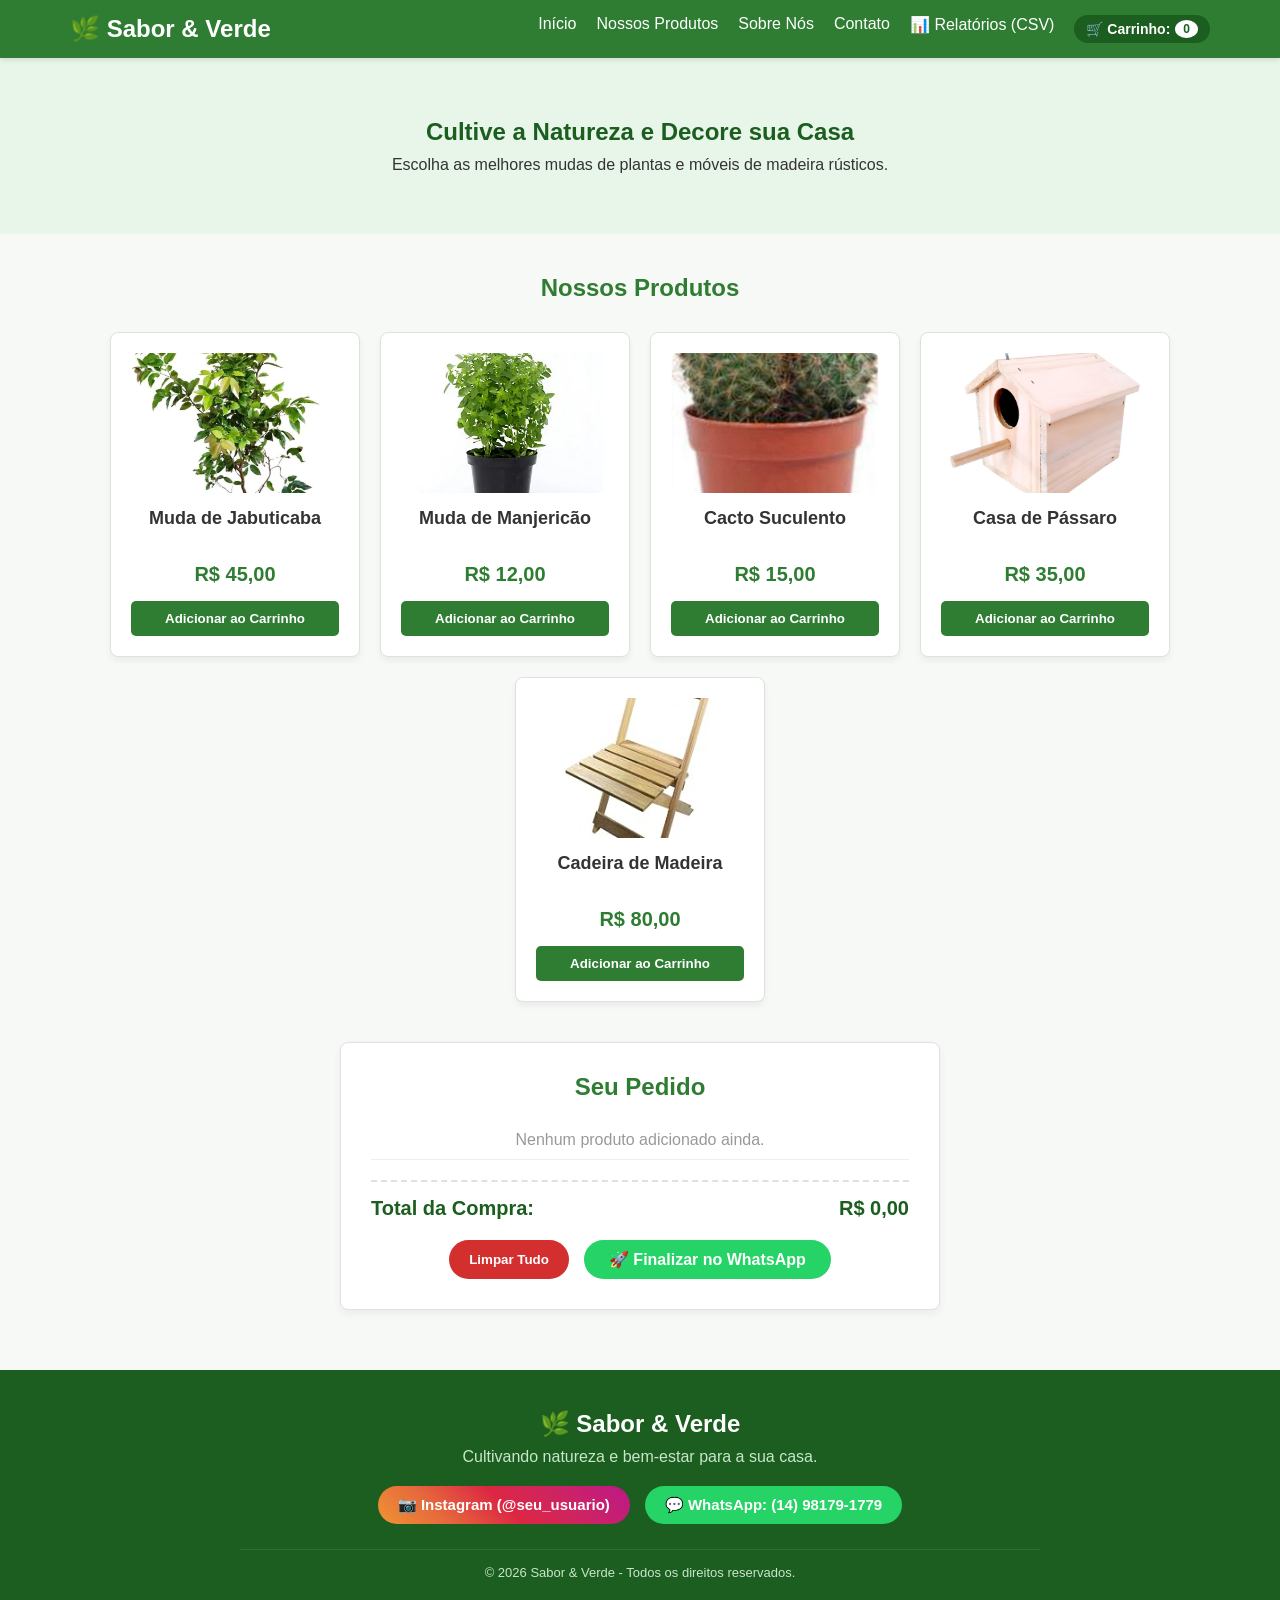
<file: index.html>
<!DOCTYPE html>
<html lang="pt-BR">

<head>
    <meta charset="UTF-8">
    <meta name="viewport" content="width=device-width, initial-scale=1.0">
    <title>Sabor e Verde - Venda de Mudas e Móveis</title>
    <link rel="stylesheet" href="style.css">
</head>

<body>

    <!-- Menu de Opções / Navegação -->
    <header>
        <nav class="navbar">
            <div class="logo">🌿 Sabor & Verde</div>
            <ul class="nav-links">
                <li><a href="#home">Início</a></li>
                <li><a href="#catalogo">Nossos Produtos</a></li>
                <li><a href="#sobre">Sobre Nós</a></li>
                <li><a href="#contato">Contato</a></li>
                <!-- Nova opção abrindo a página de relatórios separada -->
                <li><a href="relatorios.html">📊 Relatórios (CSV)</a></li>
                
                <li class="carrinho-container">
                    🛒 Carrinho: <span id="contador-carrinho">0</span>
                </li>
            </ul>
        </nav>
    </header>

    <!-- Seção Principal -->
    <main id="home">
        <section class="hero">
            <h1>Cultive a Natureza e Decore sua Casa</h1>
            <p>Escolha as melhores mudas de plantas e móveis de madeira rústicos.</p>
        </section>

        <!-- Vitrine de Produtos (Plantas e Móveis) -->
        <section id="catalogo" class="vitrine">
            <h2>Nossos Produtos</h2>
            <div class="produtos-container">

                <!-- Produto 1: Planta -->
                <div class="card-produto">
                    <div class="foto-container">
                        <!-- Exemplo usando pasta local: coloque a imagem em static/img/jabuticaba.jpg -->
                        <img src="img/jabuticaba.jpg" alt="Muda de Jabuticaba" onerror="this.style.display='none'; this.nextElementSibling.style.display='flex';">
                        <div class="foto-placeholder" style="display:none;">🌱</div>
                    </div>
                    <h3>Muda de Jabuticaba</h3>
                    <p class="preco">R$ 45,00</p>
                    <button class="btn-comprar" data-nome="Muda de Jabuticaba" data-preco="45.00">Adicionar ao Carrinho</button>
                </div>

                <!-- Produto 2: Planta -->
                <div class="card-produto">
                    <div class="foto-container">
                        <img src="img/manjericao.jpg" alt="Muda de Manjericão" onerror="this.style.display='none'; this.nextElementSibling.style.display='flex';">
                        <div class="foto-placeholder" style="display:none;">🌿</div>
                    </div>
                    <h3>Muda de Manjericão</h3>
                    <p class="preco">R$ 12,00</p>
                    <button class="btn-comprar" data-nome="Muda de Manjericão" data-preco="12.00">Adicionar ao Carrinho</button>
                </div>

                <!-- Produto 3: Planta -->
                <div class="card-produto">
                    <div class="foto-container">
                        <img src="img/cacto.jpg" alt="Cacto Suculento" onerror="this.style.display='none'; this.nextElementSibling.style.display='flex';">
                        <div class="foto-placeholder" style="display:none;">🌵</div>
                    </div>
                    <h3>Cacto Suculento</h3>
                    <p class="preco">R$ 15,00</p>
                    <button class="btn-comprar" data-nome="Cacto Suculento" data-preco="15.00">Adicionar ao Carrinho</button>
                </div>

                <!-- Produto 4: Móvel de Madeira (Novo) -->
                <div class="card-produto">
                    <div class="foto-container">
                        <img src="img/casa_passaro.jpg" alt="Casa de Pássaro" onerror="this.style.display='none'; this.nextElementSibling.style.display='flex';">
                        <div class="foto-placeholder" style="display:none;">🏡</div>
                    </div>
                    <h3>Casa de Pássaro</h3>
                    <p class="preco">R$ 35,00</p>
                    <button class="btn-comprar" data-nome="Casa de Pássaro" data-preco="35.00">Adicionar ao Carrinho</button>
                </div>

                <!-- Produto 5: Móvel de Madeira (Novo) -->
                <div class="card-produto">
                    <div class="foto-container">
                        <img src="img/cadeira_madeira.jpg" alt="Cadeira de Madeira" onerror="this.style.display='none'; this.nextElementSibling.style.display='flex';">
                        <div class="foto-placeholder" style="display:none;">🪑</div>
                    </div>
                    <h3>Cadeira de Madeira</h3>
                    <p class="preco">R$ 80,00</p>
                    <button class="btn-comprar" data-nome="Cadeira de Madeira" data-preco="80.00">Adicionar ao Carrinho</button>
                </div>

            </div>
        </section>

        <!-- Seção: Resumo do Carrinho, Lista e Total -->
        <section id="carrinho-secao" class="carrinho-detalhes">
            <h2>Seu Pedido</h2>
            <ul id="lista-carrinho" class="lista-vazia">
                <li id="item-vazio">Nenhum produto adicionado ainda.</li>
            </ul>

            <div id="total-container" class="total-pedido">
                <span>Total da Compra:</span>
                <span id="valor-total">R$ 0,00</span>
            </div>

            <!-- Container dos botões de ação -->
            <div class="botoes-acoes">
                <button id="btn-limpar" class="btn-secundario">Limpar Tudo</button>
                <button id="btn-finalizar" class="btn-primario">🚀 Finalizar no WhatsApp</button>
            </div>
        </section>

    </main>
<!-- Rodapé com Contatos e Redes Sociais -->
    <footer id="contato" class="site-footer">
        <div class="footer-content">
            <h3>🌿 Sabor & Verde</h3>
            <p>Cultivando natureza e bem-estar para a sua casa.</p>
            
            <div class="redes-sociais">
                <!-- Link direto para o Instagram -->
                <a href="https://instagram.com/seu_usuario" target="_blank" class="btn-social instagram">
                    📷 Instagram (@seu_usuario)
                </a>
                
                <!-- Link direto para o WhatsApp -->
                <a href="https://wa.me/5514981791779?text=Olá!%20Gostaria%20de%20mais%20informações." target="_blank" class="btn-social whatsapp">
                    💬 WhatsApp: (14) 98179-1779
                </a>
            </div>
            
            <p class="copyright">&copy; 2026 Sabor & Verde - Todos os direitos reservados.</p>
        </div>
    </footer>
    
    <script src="script.js"></script>
</body>

</html>
</file>
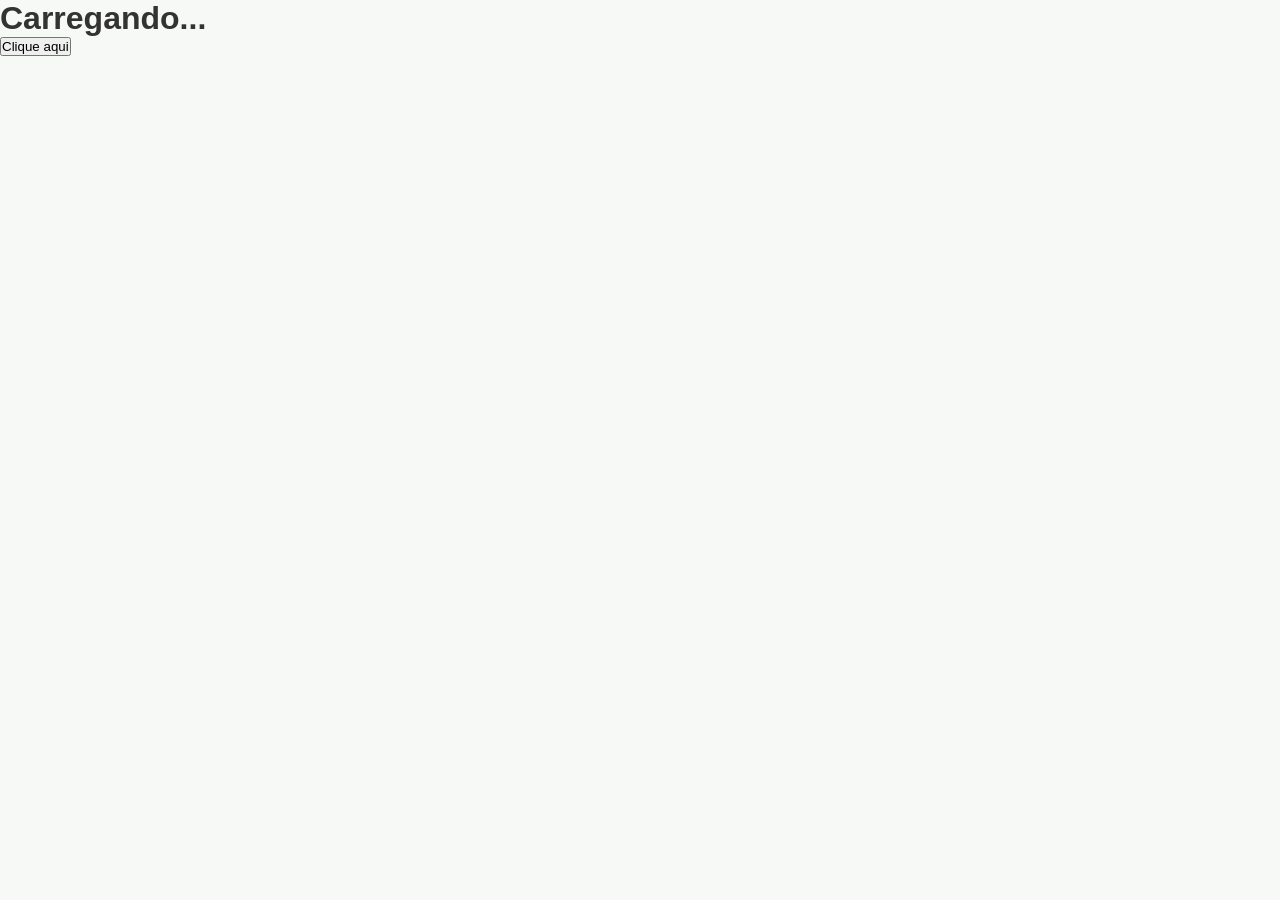
<file: index2.html>
<!DOCTYPE html>
<html lang="pt-BR">
<head>
  <meta charset="UTF-8">
  <meta name="viewport" content="width=device-width, initial-scale=1.0">
  <title>Olá, Mundo!</title>
  <link rel="stylesheet" href="style.css">
</head>
<body>

  <div class="container">
    <h1 id="titulo">Carregando...</h1>
    <button id="botao">Clique aqui</button>
  </div>

  <script src="script.js"></script>
</body>
</html>
</file>
<file: style.css>
/* Configurações Gerais */
* {
    margin: 0;
    padding: 0;
    box-sizing: border-box;
    font-family: 'Segoe UI', Tahoma, Geneva, Verdana, sans-serif;
}

body {
    background-color: #f7f9f6;
    color: #333;
}

/* Menu de Navegação */
header {
    background-color: #2e7d32;
    position: sticky;
    top: 0;
    z-index: 1000;
    box-shadow: 0 2px 5px rgba(0,0,0,0.1);
}

.navbar {
    display: flex;
    justify-content: space-between;
    align-items: center;
    padding: 15px 30px;
    max-width: 1200px;
    margin: 0 auto;
}

.logo {
    color: white;
    font-size: 24px;
    font-weight: bold;
}

.nav-links {
    display: flex;
    list-style: none;
}

.nav-links li {
    margin-left: 20px;
}

.nav-links a {
    color: white;
    text-decoration: none;
    font-size: 16px;
    transition: color 0.3s;
}

.nav-links a:hover {
    color: #a5d6a7;
}

/* Seção Principal */
.hero {
    text-align: center;
    padding: 60px 20px;
    background-color: #e8f5e9;
}

.hero h1 {
    color: #1b5e20;
    margin-bottom: 10px;
}

/* Vitrine de Produtos */
.vitrine {
    max-width: 1200px;
    margin: 40px auto;
    padding: 0 20px;
    text-align: center;
}

.vitrine h2 {
    margin-bottom: 30px;
    color: #2e7d32;
}

.produtos-container {
    display: flex;
    justify-content: center;
    gap: 20px;
    flex-wrap: wrap;
}

/* Cards dos Produtos */
.card-produto {
    background-color: white;
    border: 1px solid #e0e0e0;
    border-radius: 8px;
    padding: 20px;
    width: 250px;
    box-shadow: 0 4px 6px rgba(0,0,0,0.05);
    transition: transform 0.2s;
}

.card-produto:hover {
    transform: translateY(-5px);
}

/* Container de Imagens Locais com fallback automático para Emoji */
.foto-container {
    width: 100%;
    height: 140px;
    margin-bottom: 15px;
    border-radius: 6px;
    overflow: hidden;
    background-color: #f1f8e9;
    display: flex;
    align-items: center;
    justify-content: center;
}

.foto-container img {
    width: 100%;
    height: 100%;
    object-fit: cover;
}

.foto-placeholder {
    font-size: 50px;
}

.card-produto h3 {
    font-size: 18px;
    margin-bottom: 10px;
    height: 45px;
}

.preco {
    color: #2e7d32;
    font-weight: bold;
    font-size: 20px;
    margin-bottom: 15px;
}

.btn-comprar {
    width: 100%;
    padding: 10px;
    background-color: #2e7d32;
    color: white;
    border: none;
    border-radius: 5px;
    cursor: pointer;
    font-weight: bold;
}

.btn-comprar:hover {
    background-color: #1b5e20;
}

/* Estilo do Contador do Carrinho */
.carrinho-container {
    color: #fff;
    background-color: #1b5e20;
    padding: 5px 12px;
    border-radius: 20px;
    font-weight: bold;
    font-size: 14px;
    display: flex;
    align-items: center;
    gap: 5px;
    margin-left: 20px;
}

#contador-carrinho {
    background-color: #fff;
    color: #1b5e20;
    padding: 2px 8px;
    border-radius: 50%;
    font-size: 12px;
}

/* Seção Detalhes do Carrinho */
.carrinho-detalhes {
    max-width: 600px;
    margin: 40px auto;
    background-color: white;
    padding: 30px;
    border-radius: 8px;
    box-shadow: 0 4px 10px rgba(0,0,0,0.05);
    text-align: center;
    border: 1px solid #e0e0e0;
}

.carrinho-detalhes h2 {
    color: #2e7d32;
    margin-bottom: 20px;
}

#lista-carrinho {
    list-style: none;
    padding: 0;
    margin-bottom: 20px;
    text-align: left;
}

#lista-carrinho li {
    padding: 10px;
    border-bottom: 1px solid #eeeeee;
    color: #555;
    display: flex;
    justify-content: space-between;
}

.lista-vazia li {
    text-align: center;
    color: #999 !important;
    justify-content: center !important;
}

/* Botão Limpar Carrinho */
.btn-secundario {
    background-color: #d32f2f;
    color: white;
    border: none;
    padding: 10px 20px;
    border-radius: 50px;
    cursor: pointer;
    font-weight: bold;
    transition: background 0.2s;
}

.btn-secundario:hover {
    background-color: #b71c1c;
}

/* Estilo do Valor Total */
.total-pedido {
    display: flex;
    justify-content: space-between;
    font-size: 20px;
    font-weight: bold;
    color: #1b5e20;
    margin: 20px 0;
    padding-top: 15px;
    border-top: 2px dashed #e0e0e0;
}

/* Organização dos botões inferiores */
.botoes-acoes {
    display: flex;
    justify-content: center;
    gap: 15px;
    flex-wrap: wrap;
}

.btn-primario {
    background-color: #25d366;
    color: white;
    border: none;
    padding: 10px 25px;
    border-radius: 50px;
    cursor: pointer;
    font-weight: bold;
    font-size: 16px;
    transition: background 0.2s;
}

.btn-primario:hover {
    background-color: #128c7e;
}

/* Botão de excluir item individual */
.btn-remover-item {
    background: none;
    border: none;
    color: #d32f2f;
    font-weight: bold;
    cursor: pointer;
    font-size: 14px;
    padding: 0 5px;
    margin-left: 10px;
    transition: transform 0.1s;
}

.btn-remover-item:hover {
    transform: scale(1.2);
}

/* Estilos do Rodapé e Contatos */
.site-footer {
    background-color: #1b5e20;
    color: white;
    text-align: center;
    padding: 40px 20px;
    margin-top: 60px;
}

.footer-content {
    max-width: 800px;
    margin: 0 auto;
}

.footer-content h3 {
    font-size: 24px;
    margin-bottom: 10px;
}

.footer-content p {
    color: #c8e6c9;
    margin-bottom: 20px;
}

.redes-sociais {
    display: flex;
    justify-content: center;
    gap: 15px;
    flex-wrap: wrap;
    margin-bottom: 25px;
}

.btn-social {
    display: inline-flex;
    align-items: center;
    gap: 8px;
    padding: 10px 20px;
    border-radius: 30px;
    text-decoration: none;
    font-weight: bold;
    font-size: 15px;
    color: white;
    transition: transform 0.2s, opacity 0.2s;
}

.btn-social:hover {
    transform: translateY(-3px);
    opacity: 0.9;
}

.btn-social.instagram {
    background: linear-gradient(45deg, #f09433, #e6683c, #dc2743, #cc2366, #bc1888);
}

.btn-social.whatsapp {
    background-color: #25d366;
}

.copyright {
    font-size: 13px;
    color: #a5d6a7;
    border-top: 1px solid rgba(255, 255, 255, 0.1);
    padding-top: 15px;
    margin-top: 15px;
}
</file>
